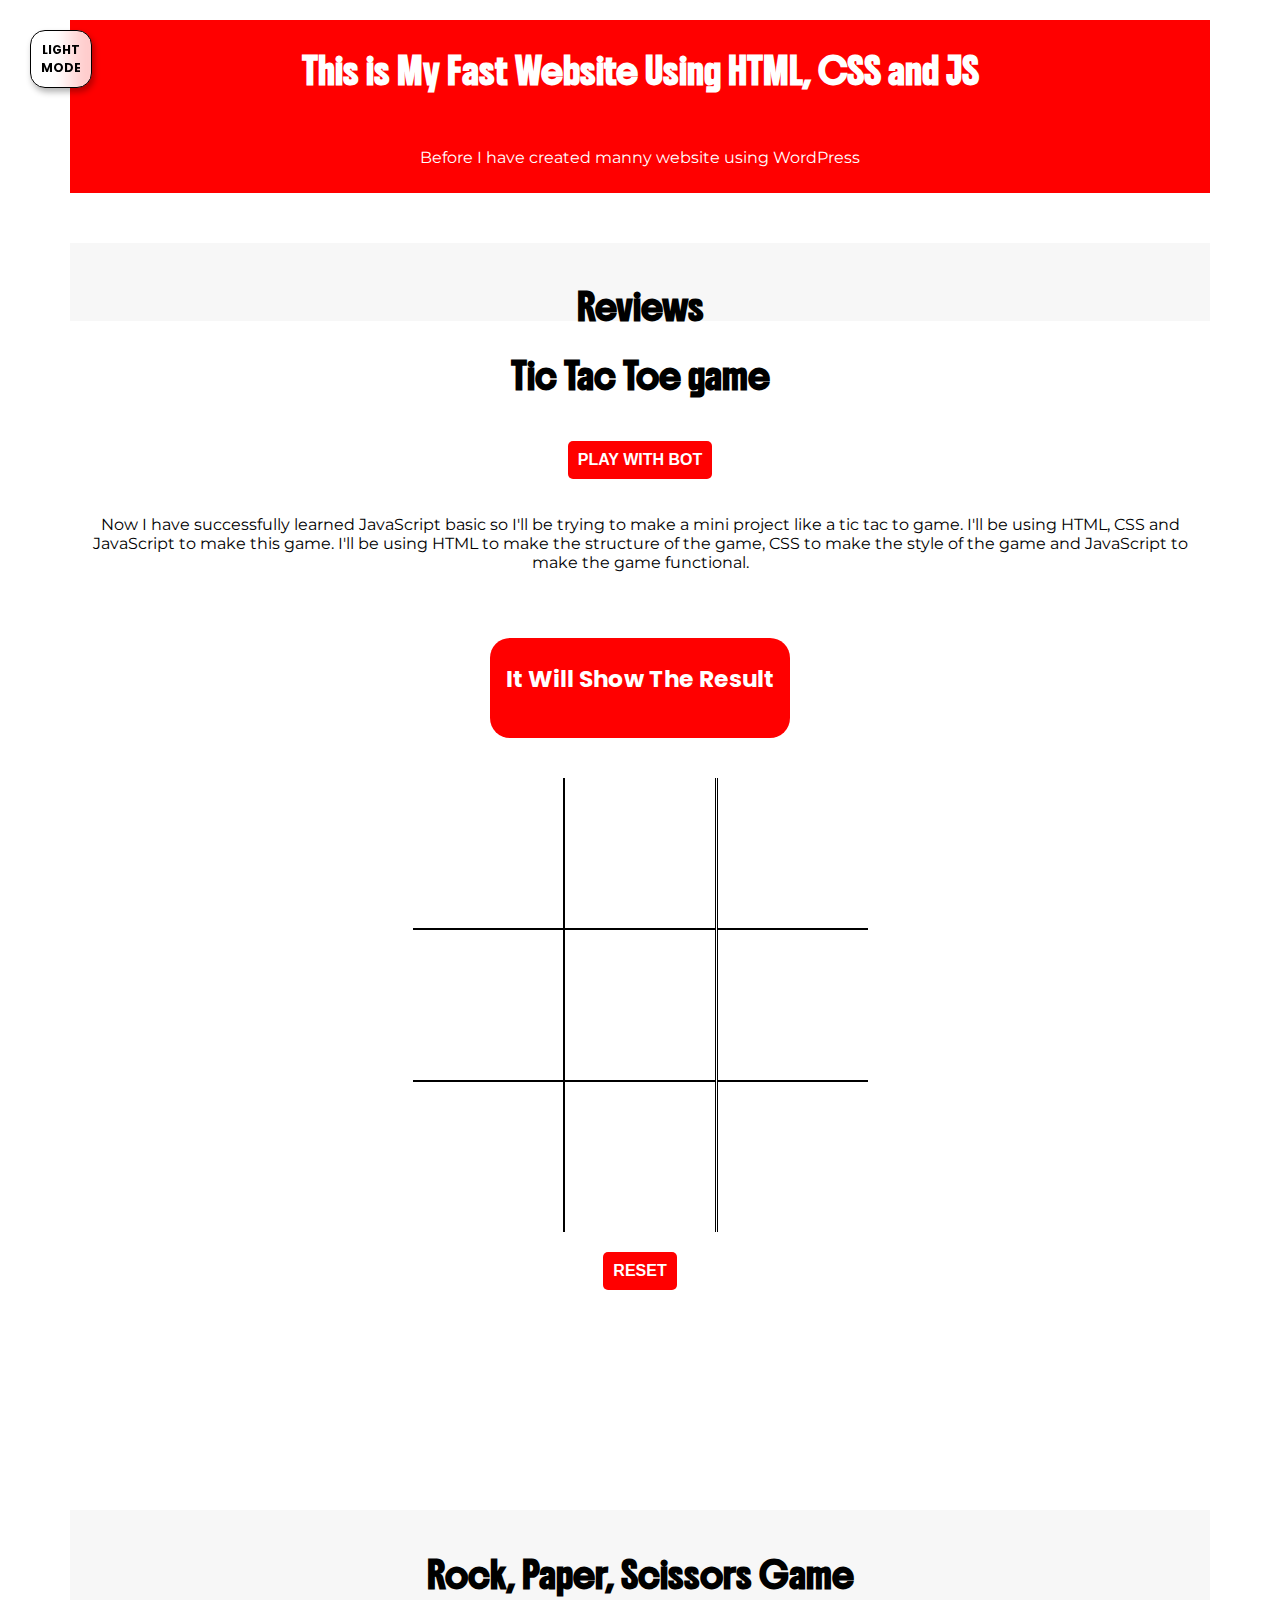
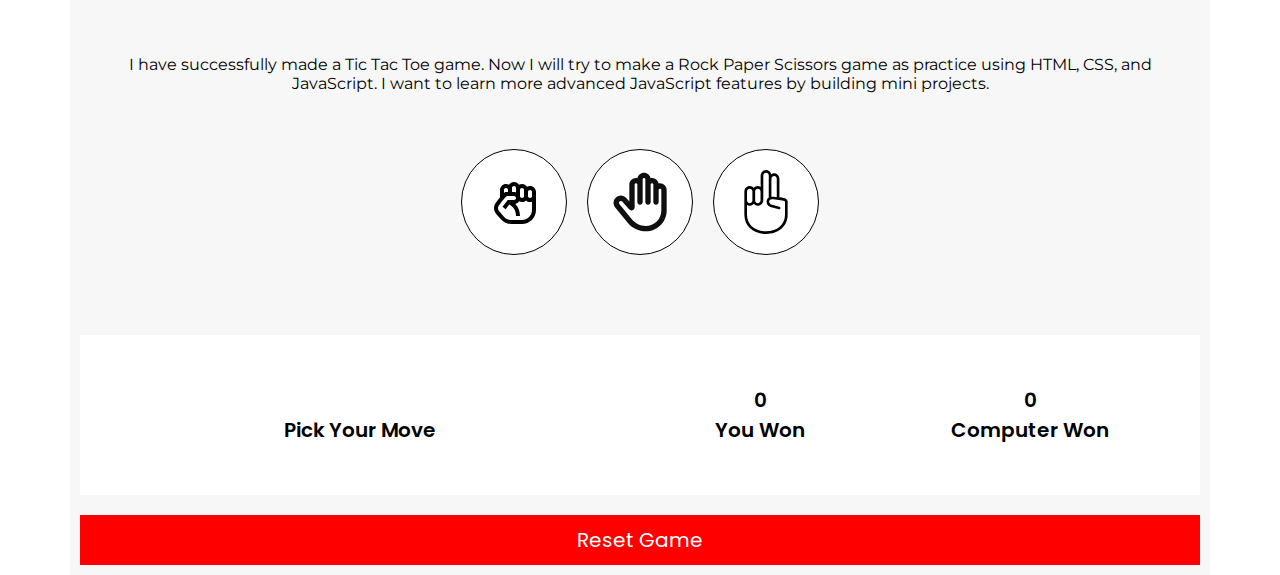
<file: index.html>
<html lang="en">

<head>
  <meta charset="UTF-8" />
  <meta http-equiv="X-UA-Compatible" content="IE=edge" />
  <meta name="viewport" content="width=device-width, initial-scale=1.0" />
  <title>My Fast Website Using HTML CSS AND JS</title>
  <link rel="icon" href="Image/generated-icon.png" type="image/x-icon" />
  <link rel="stylesheet" href="./style.css" />
  <link rel="stylesheet" href="./little-style.css" />
  <link rel="preconnect" href="https://fonts.googleapis.com" />
  <link rel="preconnect" href="https://fonts.gstatic.com" crossorigin />
  <link
    href="https://fonts.googleapis.com/css2?family=Boldonse&family=Montserrat:ital,wght@0,100..900;1,100..900&family=Poppins:ital,wght@0,100;0,200;0,300;0,400;0,500;0,600;0,700;0,800;0,900;1,100;1,200;1,300;1,400;1,500;1,600;1,700;1,800;1,900&family=Roboto:ital,wght@0,100..900;1,100..900&display=swap"
    rel="stylesheet" />
  <script src="Learning 2 - DOM Events (Main Website Script).js" defer></script>
</head>

<body>
  <div class="container-style-2 bc-red">
    <button class="fixed-button btn-style-1 c-black" id="dark-mode">
      Light <br />
      Mode
    </button>
    <h1 class="h1-1 heading-style-2 c-white" ondblclick="console.log(' double clicked')"
      onmouseover="console.log('you are over me')">
      This is My Fast Website Using HTML, CSS and JS
    </h1>
    <p class="c-white p-style-1-minimalistic">
      Before I have created manny website using WordPress
    </p>
  </div>

  <div class="container-style-1 div-vertical bc-gray-1">
    <div class="container-style-1">
      <h2 class="heading-style-2" id="reviews">Reviews</h2>
    </div>

  </div>
  <div class="container-style-1 div-vertical margin-bottm-200">
    <h2 class="heading-style-2">Tic Tac Toe game</h2>
    <button class="btn-style-1" id="play-with-bot">Play with Bot</button>
    <p class="p-style-1-minimalistic p-center">
      Now I have successfully learned JavaScript basic so I'll be trying to
      make a mini project like a tic tac to game. I'll be using HTML, CSS and
      JavaScript to make this game. I'll be using HTML to make the structure
      of the game, CSS to make the style of the game and JavaScript to make
      the game functional.
    </p>
    <div class="container-style-1 div-vertical">
      <div id="TTT-result">
        <h3 id="TTT-Winner-result">It Will Show The Result</h3>
      </div>
      <div id="main-tic-tac-toe-div" class="grid-container-3x3">
        <div class="tic-tac-toe-child" id="tic-tac-toe-child-0"></div>
        <div class="tic-tac-toe-child" id="tic-tac-toe-child-1"></div>
        <div class="tic-tac-toe-child" id="tic-tac-toe-child-2"></div>
        <div class="tic-tac-toe-child" id="tic-tac-toe-child-3"></div>
        <div class="tic-tac-toe-child" id="tic-tac-toe-child-4"></div>
        <div class="tic-tac-toe-child" id="tic-tac-toe-child-5"></div>
        <div class="tic-tac-toe-child" id="tic-tac-toe-child-6"></div>
        <div class="tic-tac-toe-child" id="tic-tac-toe-child-7"></div>
        <div class="tic-tac-toe-child" id="tic-tac-toe-child-8"></div>
      </div>
      <button class="btn-style-1" id="reset-tic-tac-toe">Reset</button>
    </div>
  </div>

  <div class="container-style-1 div-vertical bc-gray-1">
    <div class="container-style-1 div-vertical">
      <h2 class="heading-style-2">Rock, Paper, Scissors Game</h2>
      <p class="p-style-1-minimalistic p-center">
        I have successfully made a Tic Tac Toe game. Now I will try to make a
        Rock Paper Scissors game as practice using HTML, CSS, and JavaScript.
        I want to learn more advanced JavaScript features by building mini
        projects.
      </p>
    </div>
    <div class="container-style-1 div-row rpc-parent">
      <button class="btn-rpc-child" id="rock">
        <img src="Image/fist-raised-solid-svgrepo-com.svg" alt="Peace Sign Hand" width="64" height="64" />
      </button>
      <button class="btn-rpc-child" id="paper">
        <img src="Image/hand-svgrepo-com.svg" alt="Peace Sign Hand" width="64" height="64" />
      </button>
      <button class="btn-rpc-child" id="scissors">
        <img src="Image/two-fingers-of-a-hand-svgrepo-com.svg" alt="Peace Sign Hand" width="64" height="64" />
      </button>
    </div>
    <div class="container-style-1 div-row bc-white margin-top-50">
      <div class="container-style-1 div-vertical">
        <h3 class="heading-style-3 alingitms-start" id="rpc-result">
          Pick Your Move
        </h3>
      </div>
      <div class="container-style-1 div-row">
        <div class="container-style-1 div-vertical width-40">
          <p class="heading-style-3 p-center">
            <span id="rpc-user-score">0</span> <br />
            You Won
          </p>
        </div>
        <div class="container-style-1 div-vertical width-60">
          <p class="heading-style-3 p-center heading-20px">
            <span id="rpc-computer-score">0</span> <br />
            Computer Won
          </p>
        </div>
      </div>
    </div>
    <button class="rpc-button-reset" id="rpc-button-reset">Reset Game</button>
  </div>

  </div>
  <footer style="margin-top: 200px"></footer>
</body>

</html>
</file>
<file: style.css>
/* === Container 1 === */
.container-style-1 {
  max-width: 1140px;
  width: 100%;
  margin-left: auto;
  margin-right: auto;
  box-sizing: border-box;
  padding: 10px;
  align-items: center;
  display: flex;
  flex-direction: row;
  justify-content: center;
  gap: 20px;
}

@media (max-width: 1024px) {
  .container-style-1 {
    flex-direction: row;
    /* Stack items vertically on smaller screens */
    padding: 15px;
    /* Slightly more padding on smaller screens */
  }
}

/* === Container 2 === */
.container-style-2 {
  max-width: 1140px;
  width: 100%;
  margin-left: auto;
  margin-right: auto;
  margin-bottom: 50px;
  box-sizing: border-box;
  padding: 10px;
  align-items: center;
  display: flex;
  flex-direction: column;
  justify-content: center;
  gap: 20px;
}

@media (max-width: 1024px) {
  .container-style-2 {
    padding: 15px;
  }
}

/* === Button Style === */
.btn-style-1 {
  background-color: red;
  color: white;
  border: none;
  padding: 10px;
  border-radius: 5px;
  cursor: pointer;
  font-size: 16px;
  font-weight: bold;
  text-transform: uppercase;
  transition: all 0.3s ease-in-out;
}

@media (max-width: 768px) {
  .btn-style-1 {
    font-size: 14px;
    /* Slightly smaller font size on smaller screens */
    padding: 8px 12px;
    /* Reduce padding */
  }
}

/* === Popup Style === */
.popup-style-1 {
  background-color: black;
  border: 1px solid red;
  padding: 50px;
  border-radius: 5px;
  box-shadow: 0 0 10px rgba(0, 0, 0, 0.5);
  position: fixed;
  top: 50%;
  left: 50%;
  transform: translate(-50%, -50%);
  z-index: 1000;
}

@media (max-width: 768px) {
  .popup-style-1 {
    padding: 30px;
    /* Reduce padding for smaller screens */
  }
}

/* === Image Style === */
.img-style-1 {
  width: 300px;
}

@media (max-width: 768px) {
  .img-style-1 {
    width: 100%;
    /* Make images responsive */
  }
}

/* === Child Style === */
.child-style-1 {
  align-items: flex-end;
}

@media (max-width: 768px) {
  .child-style-1 {
    align-items: center;
    /* Align children to the center for smaller screens */
  }
}

/* === Heading Style === */
.heading-style-1 {
  font-family: 'poppins', sans-serif;
  color: black;
  font-size: 25px;
}

@media (max-width: 768px) {
  .heading-style-1 {
    font-size: 20px;
    /* Adjust heading size for mobile */
  }
}

/* === Paragraph Style === */
.p-style-1-minimalistic {
  font-family: 'montserrat', sans-serif;
  font-size: 16px;
}

@media (max-width: 1024px) {
  .p-style-1-minimalistic {
    font-size: 14px;
    /* Smaller font for medium screens */
  }
}

@media (max-width: 768px) {
  .p-style-1-minimalistic {
    font-size: 12px;
    /* Even smaller font for mobile */
  }
}

.heading-style-2 {
  font-family: 'Boldonse', sans-serif;
  font-size: 25px;
  color: black;
}

.fixed-button {
  position: fixed;
  top: 30px;
  left: 30px;
  background-color: rgba(255, 255, 255, 0.8);
  backdrop-filter: blur(10px);
  border: 1px solid black;
  border-radius: 15px;
  font-family: 'poppins', sans-serif;
  font-size: 12px;
  box-shadow: 2px 4px 6px rgba(0, 0, 0, 0.3);
}

.dark-mode,
.dark-mode div {
  background-color: black;
  color: white;
  transition: background-color 0.3s ease, color 0.3s ease
}


.dark-mode h1,
.dark-mode h2,
.dark-mode h3,
.dark-mode h4,
.dark-mode h5,
.dark-mode h6,
.dark-mode div div .tic-tac-toe-child {
  color: white;
  border-color: white;
}

.grid-container-3x3 {
  display: grid;
  grid-template-columns: repeat(3, 1fr);
  grid-template-rows: repeat(3, auto);
}

.tic-tac-toe-child {
  height: 150px;
  width: 150px;
  margin-left: auto;
  margin-right: auto;
  display: flex;
  border: 1px solid black;
  justify-content: center;
  align-items: center;
  margin: none;
  padding: none;
  cursor: pointer;
  font-family: 'poppins', sans-serif;
  font-size: 50px;
  font-weight: 400;
}

#tic-tac-toe-child-0 {
  border-top: none;
  border-left: none;
}

#tic-tac-toe-child-1 {
  border-top: none;
}

#tic-tac-toe-child-2 {
  border-top: none;
  border-right: none;
}

#tic-tac-toe-child-3 {
  border-left: none;
}


#tic-tac-toe-child-5 {
  border-right: none;
}

#tic-tac-toe-child-6 {
  border-left: none;
  border-bottom: none;
}

#tic-tac-toe-child-7 {
  border-bottom: none;
}

#tic-tac-toe-child-8 {
  border-right: none;
  border-bottom: none;
}

.tic-tac-toe-cell.disabled {
  pointer-events: none;
  opacity: 0.6;
  /* optional: to show it's inactive */
}

#TTT-result {
  font-family: 'poppins', sans-serif;
  color: white;
  text-overflow: hidden;
  font-size: 20px;
  font-weight: 400;
  text-align: center;
  margin-top: 20px;
  margin-bottom: 20px;
  height: 100px;
  width: 300px;
  background-color: red;
  border-radius: 20px;
}


/* === Rock Paper Scissors Game === */
.btn-rpc-child {
  padding: 20px;
  border: 1px solid black;
  border-radius: 50%;
  background-color: white;
  cursor: pointer;
  transition: all 0.1s ease-in-out;
}

.btn-rpc-child:hover {
  background-color: #f7f7f7;
}

.btn-rpc-child:active {
  background-color: #e7e7e7;
}

.heading-style-3 {
  font-family: 'poppins', sans-serif;
  color: black;
  font-size: 20px;
  font-weight: 600;
  text-align: center;
}

.rpc-button-reset {
  width: 100%;
  height: 50px;
  border: none;
  background-color: transparent;
  cursor: pointer;
  color: white;
  background-color: red;
  font-family: 'poppins', sans-serif;
  font-size: 20px;
}


body {
  margin: 0;
  padding: 20px;
  font-family: Arial, sans-serif;
  overflow: hidden;
  /* Prevent page scrolling */
  height: 100vh;
}

.code-container {
  background: #ffffff;
  border: solid gray;
  border-width: .1em .1em .1em .8em;
  padding: .2em .6em;
  width: auto;
  height: 800px;
  /* Fixed height under 1000px */
  overflow-y: scroll;
  /* Vertical scrolling */
  overflow-x: auto;
  /* Horizontal scrolling if needed */
  box-sizing: border-box;
  line-height: 125%;
}

pre {
  margin: 0;
  white-space: pre;
  word-wrap: normal;
}

/* Syntax highlighting colors */
.comment {
  color: #888888;
}

.keyword {
  color: #008800;
  font-weight: bold;
}

.string {
  background-color: #fff0f0;
}

.number {
  color: #0000DD;
  font-weight: bold;
}

.operator {
  color: #333333;
}

.function {
  color: #FF0000;
  background-color: #FFAAAA;
}

.row {
  border: 1px solid blue;
  padding: 0px;
  margin-top: 0px;
  margin-bottom: :0px;
  ;
}

.numbcell {
  background-color: #355DB2;
  color: #FFFFFF;
  text-align: right;
  font-family: 'Helvetica Neue', Helvetica, Arial, Verdana;
}

.cell {
  padding: 0px;
  background-color: #FFF6A6;
}

.cellp {
  line-height: 110%;
  color: #05007E;
  padding: 0px;
  margin-top: 0px;
  margin-bottom: 0px;
  font-family: Courier, 'Courier New';
}

.comment {
  color: #A1A1A1;
}

.code-show {
  width: 100%;
  /* Adjust this value as needed */
  height: 300px;
  /* Adjust this value as needed */
  overflow: auto;
  /* Both horizontal and vertical scrollbars will appear when needed */
  white-space: nowrap;
  /* Prevents wrapping to enable horizontal scrolling */
}

body {
  overflow: auto;
}
</file>
<file: little-style.css>
.bc-red {
  background-color: red;
}

.c-white {
  color: white;
}

.c-black {
  color: black;
}


.div-row {
  flex-direction: row;
}

.div-width-70 {
  width: 70%;
}

@media (max-width: 768px) {
  .div-width-70 {
    width: 100%;
  }
}

.div-vertical {
  flex-direction: column;
}

.bc-gray-1 {
  background-color: #f7f7f7;
}

.div-cenner {
  align-items: center;
}

.bc-white {
  background-color: white;
}

.div-no-gap {
  gap: 0px;

}

.p-center {
  text-align: center;
}

.div-warp {
  flex-wrap: wrap;
}

#reviews {
  margin-bottom: -30px;
}

.margin-bottm-200 {
  margin-bottom: 200px;
}

.margin-top-50 {
  margin-top: 50px;
}

.heading-20px {
  size: 20px;
  font-size: 20px;
}

.width-40 {
  width: 40%;
}

.width-60 {
  width: 60%;
}

.alingitms-start {
  align-items: left;
}

#rpc-result {
  white-space: pre-line;
}

.margin-top-100 {
  margin-top: 100px;
}
</file>
